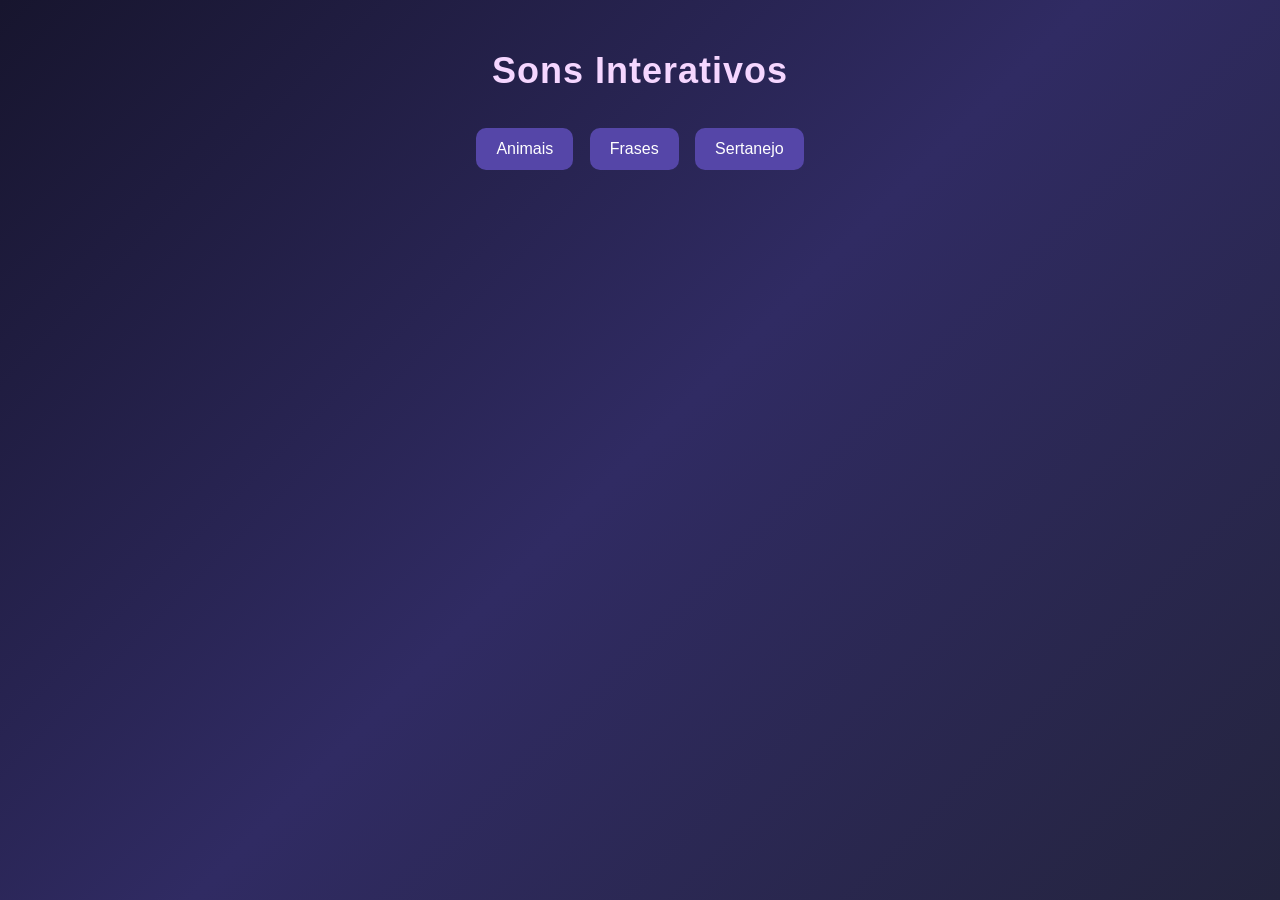
<file: index.html>
<!DOCTYPE html>
<html lang="pt-br">
<head>
    <meta charset="UTF-8">
    <meta name="viewport" content="width=device-width, initial-scale=1.0">
    <title>HarmoniaSonora</title>
    <link rel="shortcut icon" href="assets/images/speaker (1).png">
    <link rel="stylesheet" href="./styles/style.css">
</head>
<body>
    <h1>Sons Interativos</h1>
    <a href="animais.html">Animais</a>
    <a href="frases.html">Frases</a>
    <a href="sertanejo.html">Sertanejo</a>
    









   <script src="./script/app.js"></script>
</body>
</html>
</file>
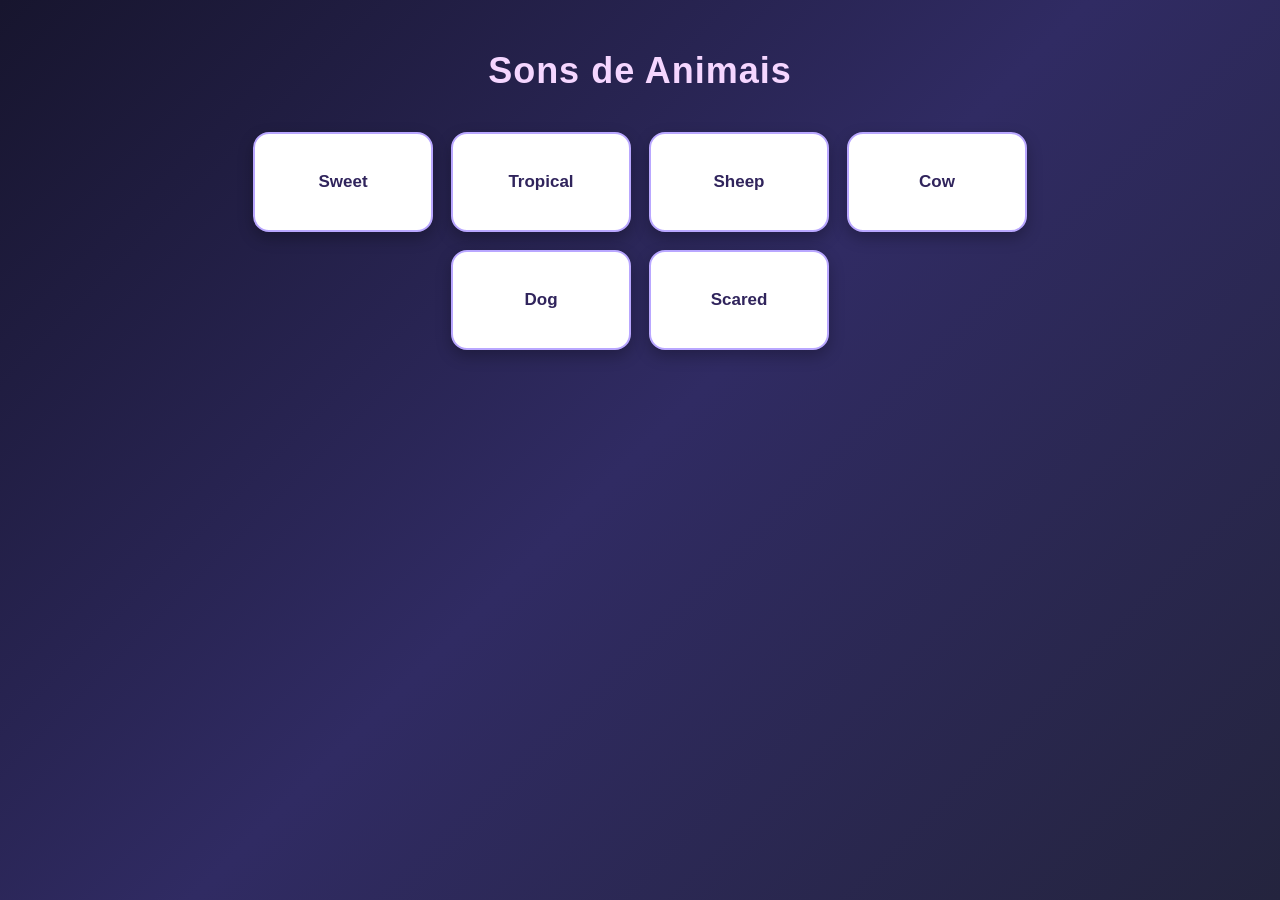
<file: animais.html>
<!DOCTYPE html>
<html lang="pt-br">
<head>
    <meta charset="UTF-8">
    <meta name="viewport" content="width=device-width, initial-scale=1.0">
    <title>Sons de Animais</title>
    <link rel="stylesheet" href="./styles/style.css">
</head>
<body>

    <h1>Sons de Animais</h1>
   
         <section class="teclado">
            <button class="tecla tecla_sweet">Sweet</button>
            <button class="tecla tecla_tropical">Tropical</button>
            <button class="tecla tecla_sheep">Sheep</button>
        
            <button class="tecla tecla_cow">Cow</button>
            <button class="tecla tecla_dog">Dog</button>
            <button class="tecla tecla_scared">Scared</button>
        </section>

        <img class="imagem_animais"/>
        


   

    <audio id="som_tecla_sweet" src="assets/sounds/mixkit-sweet-kitty-meow-93.wav"></audio>
    <audio id="som_tecla_tropical" src="assets/sounds/mixkit-tropical-bird-squeak-27.wav"></audio>
    <audio id="som_tecla_sheep" src="assets/sounds/mixkit-sheep-sounds-1741.wav"></audio>
    <audio id="som_tecla_cow" src="assets/sounds/mixkit-cow-moo-in-the-barn-1751.wav"></audio>
    <audio id="som_tecla_dog" src="assets/sounds/mixkit-dog-barking-twice-1.wav"></audio>
    <audio id="som_tecla_scared" src="assets/sounds/mixkit-scared-horse-neighing-85.wav"></audio>

    <script src="./script/appAnimal.js"></script>
</body>
</html>
</file>
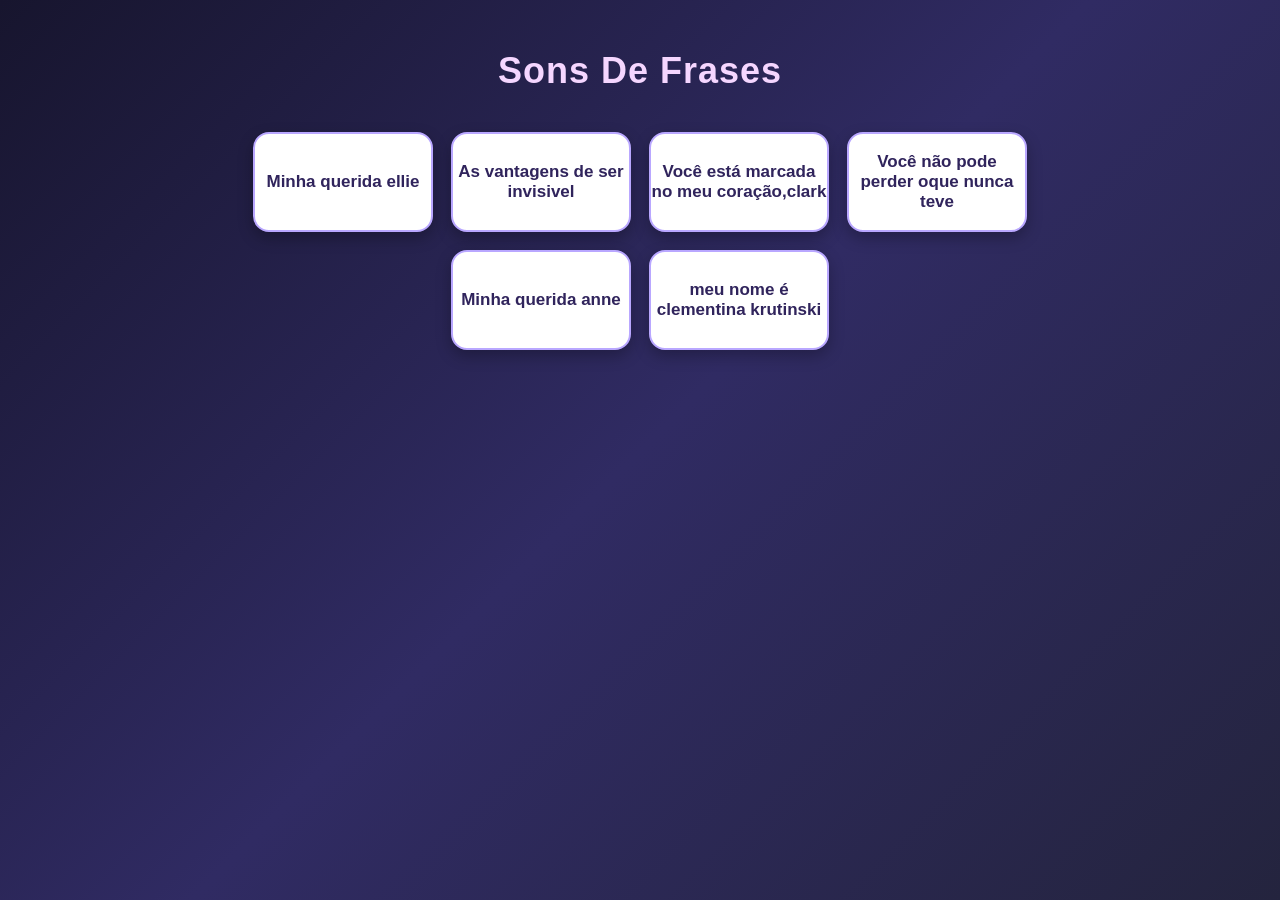
<file: frases.html>
<!DOCTYPE html>
<html lang="pt-br">
<head>
    <meta charset="UTF-8">
    <meta name="viewport" content="width=device-width, initial-scale=1.0">
    <title>HarmoniaSonora</title>
    <link rel="shortcut icon" href="assets/images/video-camera.png" type="image/x-icon">
    <link rel="stylesheet" href="styles/style.css">
</head>
<body>
    <h1>Sons De Frases</h1>
 
    <section class="teclado">
        <button class="tecla tecla_minhaqueridaellie">Minha querida ellie</button>
        <button class="tecla tecla_asvantagensdeserinvisivel">As vantagens de ser invisivel</button>
        <button class="tecla tecla_vocêestámarcadanomeucoração,clark">Você está marcada no meu coração,clark</button>
       
        <button class="tecla tecla_vocênãopodeperderoquenuncateve">Você não pode perder oque nunca teve</button>
        <button class="tecla tecla_minhaqueridaanne">Minha querida anne</button>
        <button class="tecla tecla_cow">meu nome é clementina krutinski</button>
 
    </section>

    <img class="imagem_frases"/>
 
    <audio src="assets/sounds/ssstik.io_minhaqueriaellie.mp3" id="som_tecla_minhaqueridaellie"></audio>
    <audio src="assets/sounds/ssstik.io_asvantagensdeserinvisivel.mp3" id="som_tecla_asvantagensdeserinvisivel"></audio>
    <audio src="assets/sounds/ssstik.io_vocêestámarcadanomeucoração,clark.mp3" id="som_tecla_vocêestámarcadanomeucoração,clark"></audio>
 
    <audio src="assets/sounds/ssstik.io_vocênãopodeperderoquenuncateve.mp3" id="som_tecla_vocênãopodeperderoquenuncateve"></audio>
    <audio src="assets/sounds/ssstik.io_minhaqueridaanne.mp3" id="som_tecla_minhaqueridaanne"></audio>
    <audio src="assets/sounds/ssstik.io_meunomeéclementinakrutinski.mp3" id="som_tecla_meunomeéclementinakrutinski"></audio>
 
  
    <script src="./script/appFrase.js"></script>
</body>
</html>
</file>
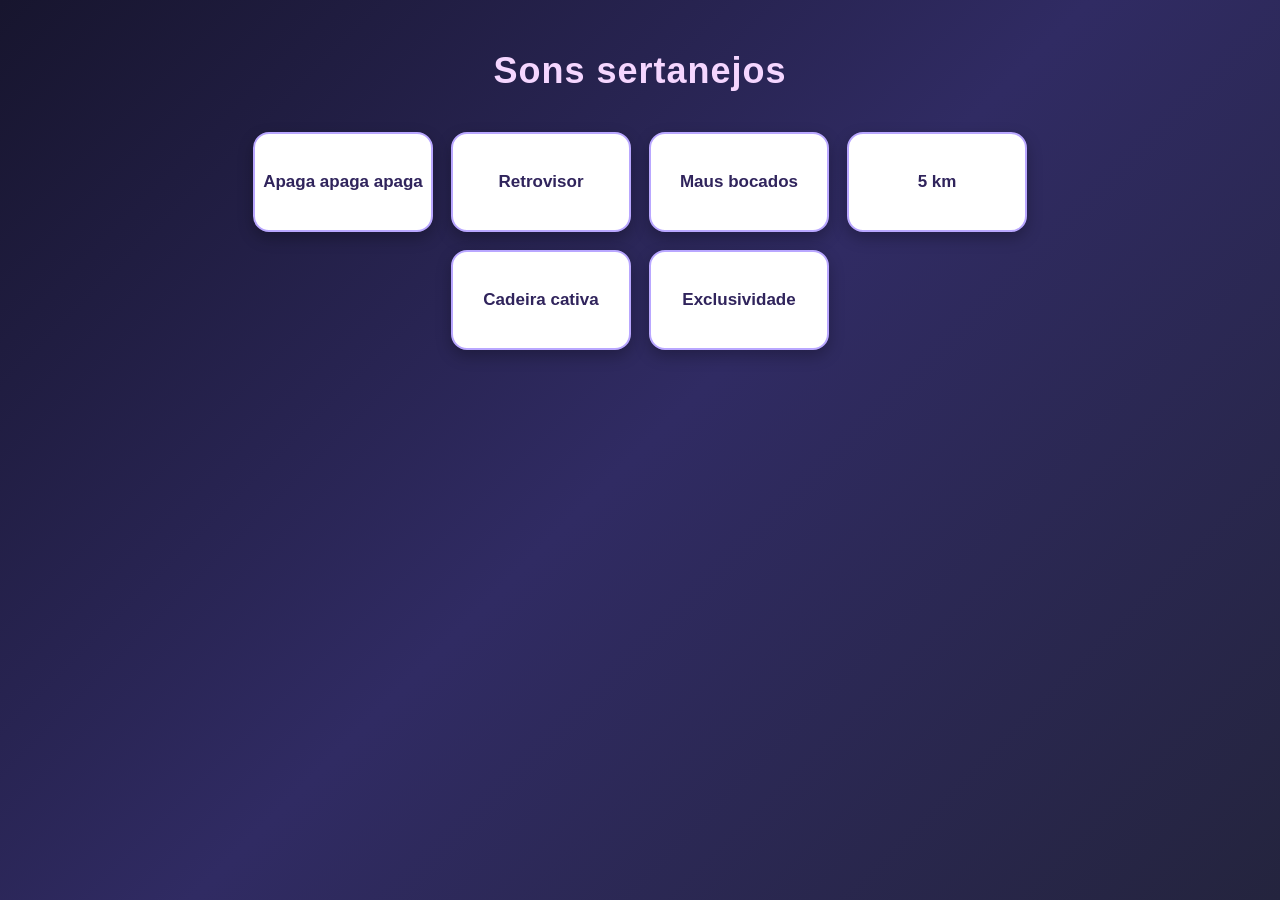
<file: sertanejo.html>
<!DOCTYPE html>
<html lang="pt-br">
<head>
    <meta charset="UTF-8">
    <meta name="viewport" content="width=device-width, initial-scale=1.0">
    <title>HarmoniaSonora</title>
     <link rel="shortcut icon" href="assets/images/music-note.png">
     <link rel="stylesheet" href="./styles/style.css">
</head>
<body>
    <h1>Sons sertanejos</h1>

      <section class="teclado">
        <button class="tecla tecla_apagaapagaapaga">Apaga apaga apaga</button>
        <button class="tecla tecla_retrovisor">Retrovisor</button>
        <button class="tecla tecla_mausbocados">Maus bocados</button>
       
        <button class="tecla tecla_5km">5 km</button>
        <button class="tecla tecla_cadeiracativa">Cadeira cativa</button>
        <button class="tecla tecla_Exclusividade">Exclusividade</button>
 
    </section>

        <img class="imagem_sertanejo"/>
 
    <audio src="assets/sounds/ssstik.io_apagaapagaapaga.mp3" id="som_tecla_apagaapagaapaga"></audio>
    <audio src="assets/sounds/ssstik.io_retrovisor.mp3" id="som_tecla_retrovisor"></audio>
    <audio src="assets/sounds/ssstik.io_mausbocados.mp3" id="som_tecla_mausbocados"></audio>
 
    <audio src="assets/sounds/ssstik.io_5km.mp3" id="som_tecla_5km"></audio>
    <audio src="assets/sounds/ssstik.io_cadeiracativa.mp3" id="som_tecla_cadeiracativa"></audio>
    <audio src="assets/sounds/ssstik.io_exclusividade.mp3" id="som_tecla_Exclusividade"></audio>

    
   <script src="./script/appSertanejo.js"></script>
    
</body>
</html>
</file>
<file: styles/style.css>
* {
    margin: 0;
    padding: 0;
    box-sizing: border-box;
}

body {
    min-height: 100vh;
    font-family: Arial, sans-serif;
    background: linear-gradient(135deg, #17152e, #302b63, #24243e);
    color: white;
    text-align: center;
    padding: 30px 20px;
}

h1 {
    font-size: 36px;
    margin: 20px 0 30px;
    color: #f5d6ff;
    letter-spacing: 1px;
}

a {
    display: inline-block;
    text-decoration: none;
    color: white;
    background: #5546a8;
    padding: 12px 20px;
    margin: 6px;
    border-radius: 10px;
    transition: 0.3s;
}

a:hover {
    background: #8069df;
    transform: translateY(-3px);
}

.teclado {
    display: flex;
    justify-content: center;
    align-items: center;
    flex-wrap: wrap;
    gap: 18px;
    max-width: 850px;
    margin: 40px auto;
}

.tecla {
    width: 180px;
    min-height: 100px;
    border: 2px solid #b9a7ff;
    border-radius: 16px;
    background: #ffffff;
    color: #30245c;
    font-size: 17px;
    font-weight: bold;
    cursor: pointer;
    box-shadow: 0 6px 15px #0004;
    transition: 0.25s;
}

.tecla:hover {
    background: #e9ddff;
    transform: translateY(-5px);
    box-shadow: 0 10px 20px #0005;
}


@media (max-width: 600px) {
    body {
        padding: 20px 12px;
    }

    h1 {
        font-size: 28px;
    }

    .tecla {
        width: 140px;
        min-height: 85px;
        font-size: 15px;
    }

    .imagem-som img {
        width: 90%;
        max-width: 280px;
        height: 200px;
    }
}
</file>
